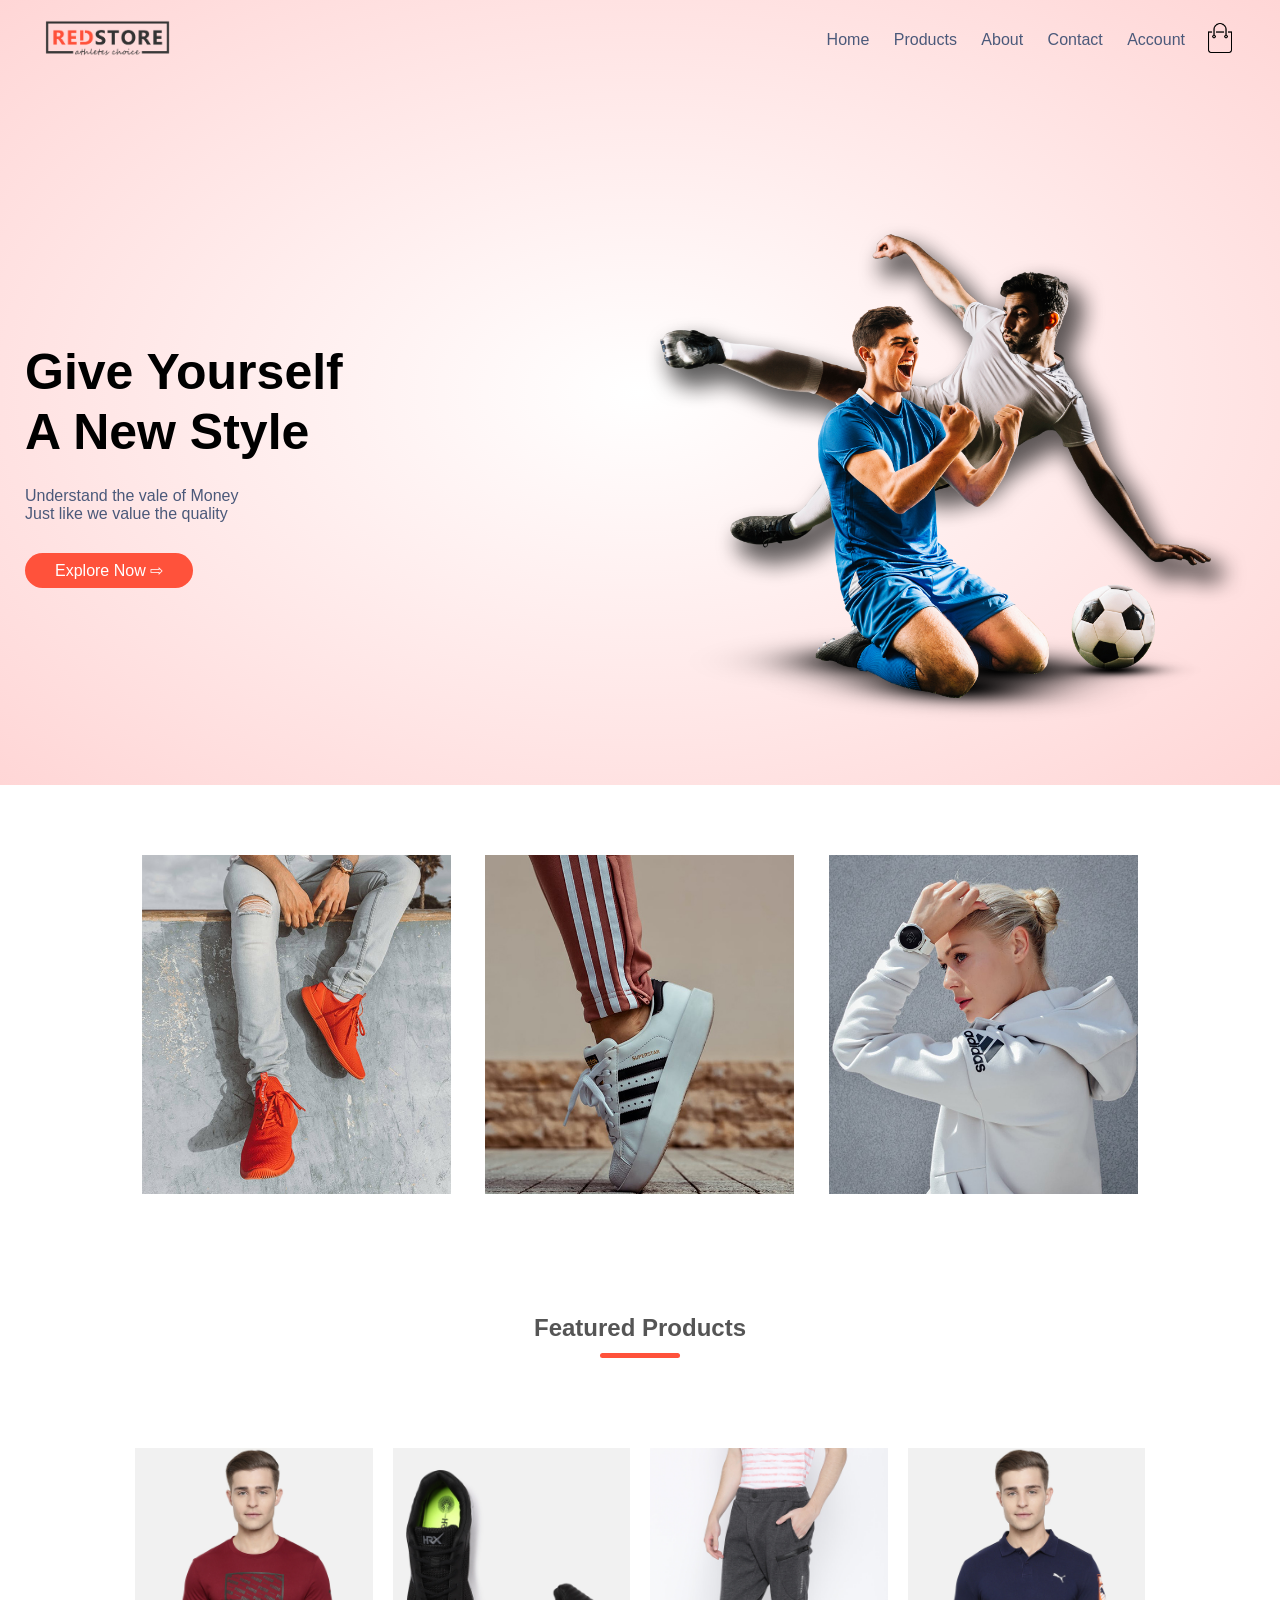
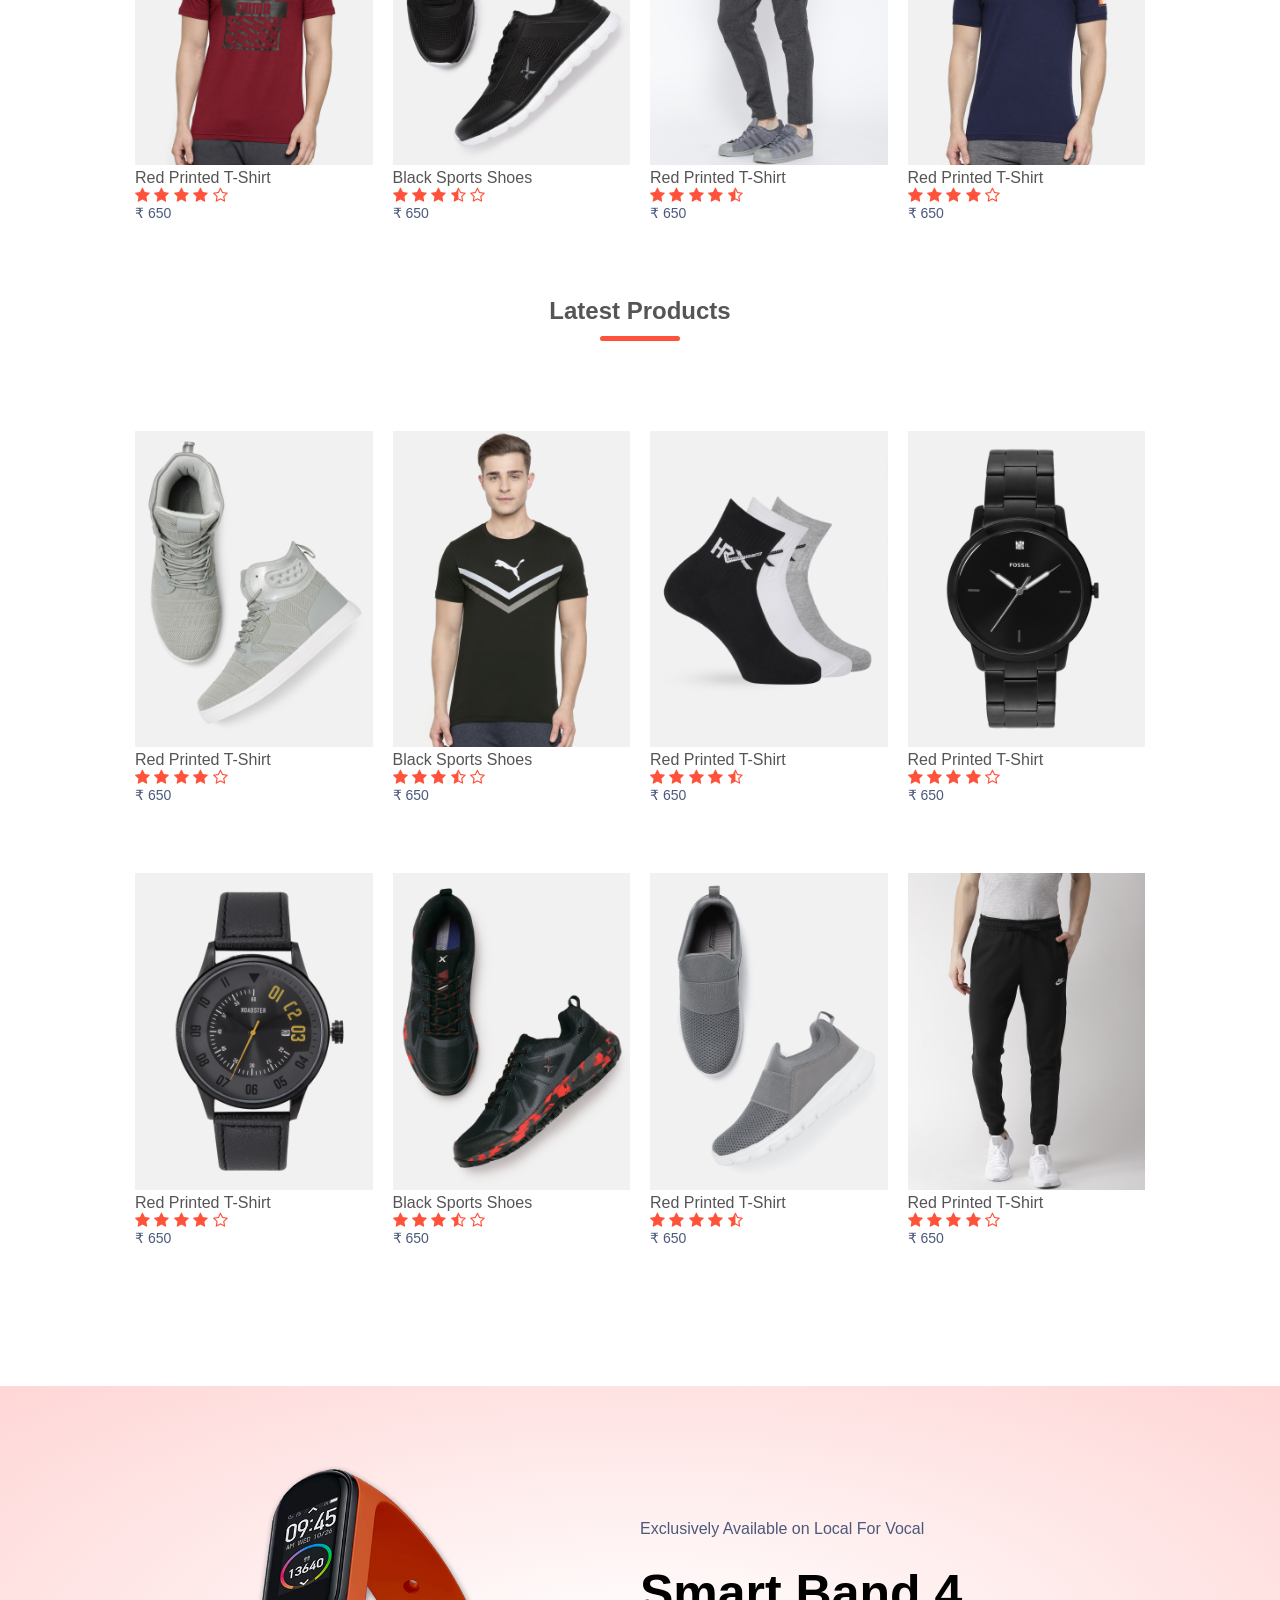
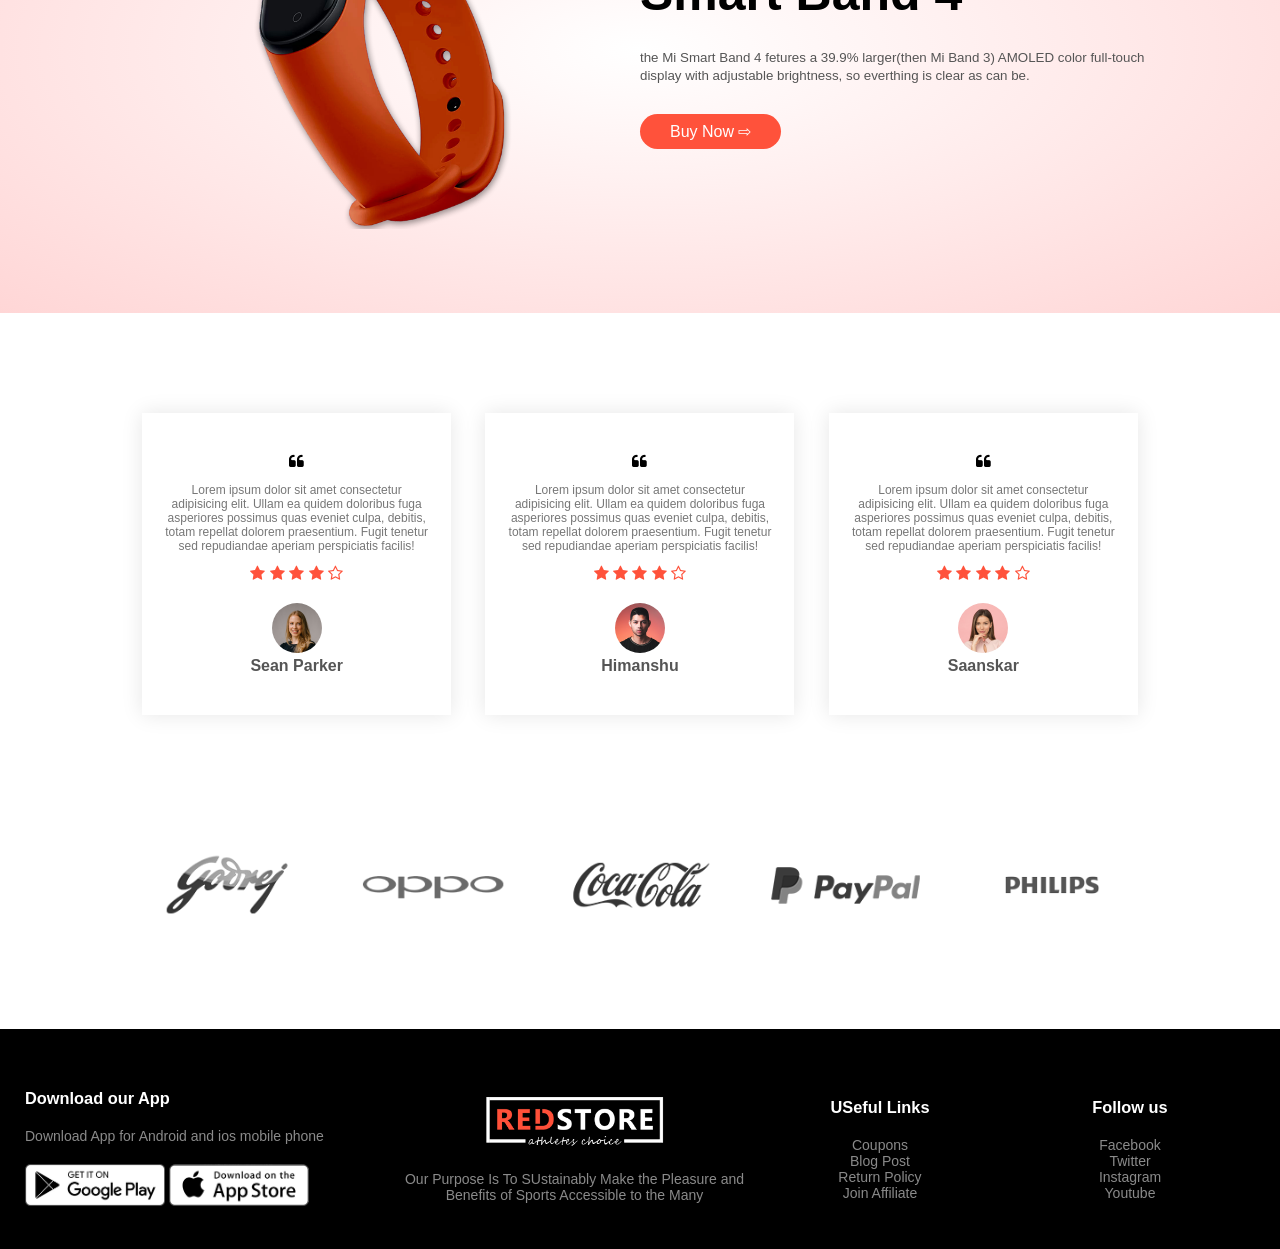
<file: index.html>
<!DOCTYPE html>
<html lang="en">
<head>
    <meta charset="UTF-8">
    <meta name="viewport" content="width=device-width, initial-scale=1.0">
    <title>Vocal for local</title>
    <link rel="stylesheet" href="style.css">
    <link rel="preconnect" href="https://fonts.googleapis.com">
<link rel="preconnect" href="https://fonts.gstatic.com" crossorigin>
<link rel="stylesheet" href="https://cdnjs.cloudflare.com/ajax/libs/font-awesome/4.7.0/css/font-awesome.min.css">

</head>
<body>
<div class="header">
    <div class="container">
        <div class="navbar">
            <div class="logo">   
            <a href="web.html"><img src="RedStore_Img/logo.png" width="125px"></a>
            </div>
        <nav>
            <ul id="MenuItems">
            <li><a href="web.html">Home</a></li>
            <li><a href="product.html">Products</a></li>
            <li><a href="">About</a></li>
            <li><a href="">Contact</a></li>
            <li><a href="account.html">Account</a></li>
            </ul>
        </nav>
        <a href="card.html"><img src="cart.png" width="30px" height="30px"></a>
        <img src="RedStore_Img/menu.png" class="menu-icon" onclick="menutoggle()">
    </div>

    <div class="row">
            <div class="col2">
                <h1>Give Yourself <br>A New Style</h1>
                <p>Understand the vale of Money <br>Just like we value the quality</p>
                <a href="product.html" class="btn">Explore Now &#8680;</a>
            </div>
            <div class="col2">
                <img src="image1.png" >
            </div>
        </div>
    </div>
</div>

<!-- featured categories -->
<div class="categories">
    <div class="small-container">
    <div class="row">
       <div class="col-3">
        <img src="category-1.jpg" >
       </div>
       <div class="col-3">
        <img src="category-2.jpg" >
       </div>
       <div class="col-3">
        <img src="category-3.jpg" >
       </div>
    </div>
    </div>
</div>

<!-- featured products -->
<div class="small-container">
    <h2 class="title1">Featured Products</h2>
    <div class="row">
        <div class="col-4">
            <a href="prodect-detail.html"><img src="product-1.jpg" ></a>
            <h4>Red Printed T-Shirt</h4>
            <div class="rating">
                <i class="fa fa-star" ></i>
                <i class="fa fa-star" ></i>
                <i class="fa fa-star" ></i>
                <i class="fa fa-star" ></i>
                <i class="fa fa-star-o" ></i>
            </div>
            <p>&#8377 650</p>
        </div>
        <div class="col-4">
            <img src="product-2.jpg" >
            <h4>Black Sports Shoes</h4>
            <div class="rating">
                <i class="fa fa-star" ></i>
                <i class="fa fa-star" ></i>
                <i class="fa fa-star" ></i>
                <i class="fa fa-star-half-o" ></i>
                <i class="fa fa-star-o" ></i>
            </div>
            <p>&#8377 650</p>
        </div>
        <div class="col-4">
            <img src="product-3.jpg" >
            <h4>Red Printed T-Shirt</h4>
            <div class="rating">
                <i class="fa fa-star" ></i>
                <i class="fa fa-star" ></i>
                <i class="fa fa-star" ></i>
                <i class="fa fa-star" ></i>
                <i class="fa fa-star-half-o" ></i>
            </div>
            <p>&#8377 650</p>
        </div>
        <div class="col-4">
            <img src="product-4.jpg" >
            <h4>Red Printed T-Shirt</h4>
            <div class="rating">
                <i class="fa fa-star" ></i>
                <i class="fa fa-star" ></i>
                <i class="fa fa-star" ></i>
                <i class="fa fa-star" ></i>
                <i class="fa fa-star-o" ></i>
            </div>
            <p>&#8377 650</p>
        </div>
    </div>

    <h2 class="title1">Latest Products</h2>
    <div class="row">
        <div class="col-4">
            <img src="product-5.jpg" >
            <h4>Red Printed T-Shirt</h4>
            <div class="rating">
                <i class="fa fa-star" ></i>
                <i class="fa fa-star" ></i>
                <i class="fa fa-star" ></i>
                <i class="fa fa-star" ></i>
                <i class="fa fa-star-o" ></i>
            </div>
            <p>&#8377 650</p>
        </div>
        <div class="col-4">
            <img src="product-6.jpg" >
            <h4>Black Sports Shoes</h4>
            <div class="rating">
                <i class="fa fa-star" ></i>
                <i class="fa fa-star" ></i>
                <i class="fa fa-star" ></i>
                <i class="fa fa-star-half-o" ></i>
                <i class="fa fa-star-o" ></i>
            </div>
            <p>&#8377 650</p>
        </div>
        <div class="col-4">
            <img src="product-7.jpg" >
            <h4>Red Printed T-Shirt</h4>
            <div class="rating">
                <i class="fa fa-star" ></i>
                <i class="fa fa-star" ></i>
                <i class="fa fa-star" ></i>
                <i class="fa fa-star" ></i>
                <i class="fa fa-star-half-o" ></i>
            </div>
            <p>&#8377 650</p>
        </div>
        <div class="col-4">
            <img src="product-8.jpg" >
            <h4>Red Printed T-Shirt</h4>
            <div class="rating">
                <i class="fa fa-star" ></i>
                <i class="fa fa-star" ></i>
                <i class="fa fa-star" ></i>
                <i class="fa fa-star" ></i>
                <i class="fa fa-star-o" ></i>
            </div>
            <p>&#8377 650</p>
        </div>
        <div class="row">
            <div class="col-4">
                <img src="product-9.jpg" >
                <h4>Red Printed T-Shirt</h4>
                <div class="rating">
                    <i class="fa fa-star" ></i>
                    <i class="fa fa-star" ></i>
                    <i class="fa fa-star" ></i>
                    <i class="fa fa-star" ></i>
                    <i class="fa fa-star-o" ></i>
                </div>
                <p>&#8377 650</p>
            </div>
            <div class="col-4">
                <img src="product-10.jpg" >
                <h4>Black Sports Shoes</h4>
                <div class="rating">
                    <i class="fa fa-star" ></i>
                    <i class="fa fa-star" ></i>
                    <i class="fa fa-star" ></i>
                    <i class="fa fa-star-half-o" ></i>
                    <i class="fa fa-star-o" ></i>
                </div>
                <p>&#8377 650</p>
            </div>
            <div class="col-4">
                <img src="product-11.jpg" >
                <h4>Red Printed T-Shirt</h4>
                <div class="rating">
                    <i class="fa fa-star" ></i>
                    <i class="fa fa-star" ></i>
                    <i class="fa fa-star" ></i>
                    <i class="fa fa-star" ></i>
                    <i class="fa fa-star-half-o" ></i>
                </div>
                <p>&#8377 650</p>
            </div>
            <div class="col-4">
                <img src="product-12.jpg" >
                <h4>Red Printed T-Shirt</h4>
                <div class="rating">
                    <i class="fa fa-star" ></i>
                    <i class="fa fa-star" ></i>
                    <i class="fa fa-star" ></i>
                    <i class="fa fa-star" ></i>
                    <i class="fa fa-star-o" ></i>
                </div>
                <p>&#8377 650</p>
            </div>
        </div>
    </div>

</div>


<!-- ----offer--- -->
<div class="offer">
    <div class="small-container">
        <div class="row">
            <div class="col2">
                <img src="exclusive.png" class="offer-img">
            </div>
            <div class="col2">
                <p>Exclusively Available on Local For Vocal</p>
                <h1>Smart Band 4</h1>
                <small>the Mi Smart Band 4 fetures a 39.9% larger(then Mi Band 3) AMOLED color full-touch display with adjustable brightness, so everthing is clear as can be.</small>
                <a href="" class="btn">Buy Now &#8680</a>
            </div>
        </div>
    </div>
</div>

<!-- testimonial -->
<div class="testimonial">
    <div class="small-container">
        <div class="row">
            <div class="col-3">
                <i class="fa fa-quote-left" ></i>
                <p>Lorem ipsum dolor sit amet consectetur adipisicing elit. Ullam ea quidem doloribus fuga asperiores possimus quas eveniet culpa, debitis, totam repellat dolorem praesentium. Fugit tenetur sed repudiandae aperiam perspiciatis facilis!</p>
                <div class="rating">
                    <i class="fa fa-star" ></i>
                    <i class="fa fa-star" ></i>
                    <i class="fa fa-star" ></i>
                    <i class="fa fa-star" ></i>
                    <i class="fa fa-star-o" ></i>
                </div>
                <img src="user-1.png" >
                <h3>Sean Parker</h3>
            </div>
            <div class="col-3">
                <i class="fa fa-quote-left" ></i>
                <p>Lorem ipsum dolor sit amet consectetur adipisicing elit. Ullam ea quidem doloribus fuga asperiores possimus quas eveniet culpa, debitis, totam repellat dolorem praesentium. Fugit tenetur sed repudiandae aperiam perspiciatis facilis!</p>
                <div class="rating">
                    <i class="fa fa-star" ></i>
                    <i class="fa fa-star" ></i>
                    <i class="fa fa-star" ></i>
                    <i class="fa fa-star" ></i>
                    <i class="fa fa-star-o" ></i>
                    
                </div>
                <img src="user-2.png" >
                <h3>Himanshu</h3>
            </div>
            <div class="col-3">
                <i class="fa fa-quote-left" ></i>
                <p>Lorem ipsum dolor sit amet consectetur adipisicing elit. Ullam ea quidem doloribus fuga asperiores possimus quas eveniet culpa, debitis, totam repellat dolorem praesentium. Fugit tenetur sed repudiandae aperiam perspiciatis facilis!</p>
                <div class="rating">
                    <i class="fa fa-star" ></i>
                    <i class="fa fa-star" ></i>
                    <i class="fa fa-star" ></i>
                    <i class="fa fa-star" ></i>
                    <i class="fa fa-star-o" ></i>
                </div>
                <img src="user-3.png" >
                <h3>Saanskar</h3>
            </div>
        </div>
    </div>
</div>

<!-- Brands -->
    <div class="brands">
        <div class="small-container">
            <div class="row">
                <div class="col-5">
                    <img src="RedStore_Img/logo-godrej.png" >
                </div>
                <div class="col-5">
                    <img src="RedStore_Img/logo-oppo.png" >
                </div>
                <div class="col-5">
                    <img src="RedStore_Img/logo-coca-cola.png" >
                </div>
                <div class="col-5">
                    <img src="RedStore_Img/logo-paypal.png" >
                </div>
                <div class="col-5">
                    <img src="RedStore_Img/logo-philips.png" >
                </div>
            </div>
        </div>
    </div>


    <!-- footer -->
    <div class="footer">
        <div class="container">
            <div class="row">
                <div class="foter-col-1">
                    <h3>Download our App</h3>
                    <p>Download App for Android and ios mobile phone</p>
                    <div class="app-logo">
                        <img src="RedStore_Img/play-store.png" >
                        <img src="RedStore_Img/app-store.png" >
                    </div>
                </div>
                <div class="foter-col-2">
                   <img src="RedStore_Img/logo-white.png" >
                    <p>Our Purpose Is To SUstainably Make the Pleasure and Benefits of Sports Accessible to the Many</p>
                </div>
                <div class="foter-col-3">
                    <h3>USeful Links</h3>
                   <ul>
                    <li>Coupons</li>
                    <li>Blog Post</li>
                    <li>Return Policy</li>
                    <li>Join Affiliate</li>
                   </ul>
                </div>
                <div class="foter-col-4">
                    <h3>Follow us</h3>
                   <ul>
                    <li>Facebook</li>
                    <li>Twitter</li>
                    <li>Instagram</li>
                    <li>Youtube</li>
                   </ul>
                </div>
            </div>
        
        </div>
    </div>

    <!-- js for toggle -->
    <script>
        var MenuItems=document.getElementById("MenuItems")
        MenuItems.style.maxHeight="0px"
        function menutoggle(){
            if(MenuItems.style.maxHeight=="0px"){
                MenuItems.style.maxHeight="200px";
            }
            else{
                MenuItems.style.maxHeight="0px";
            }
        }
    </script>
</body>
</html>
</file>
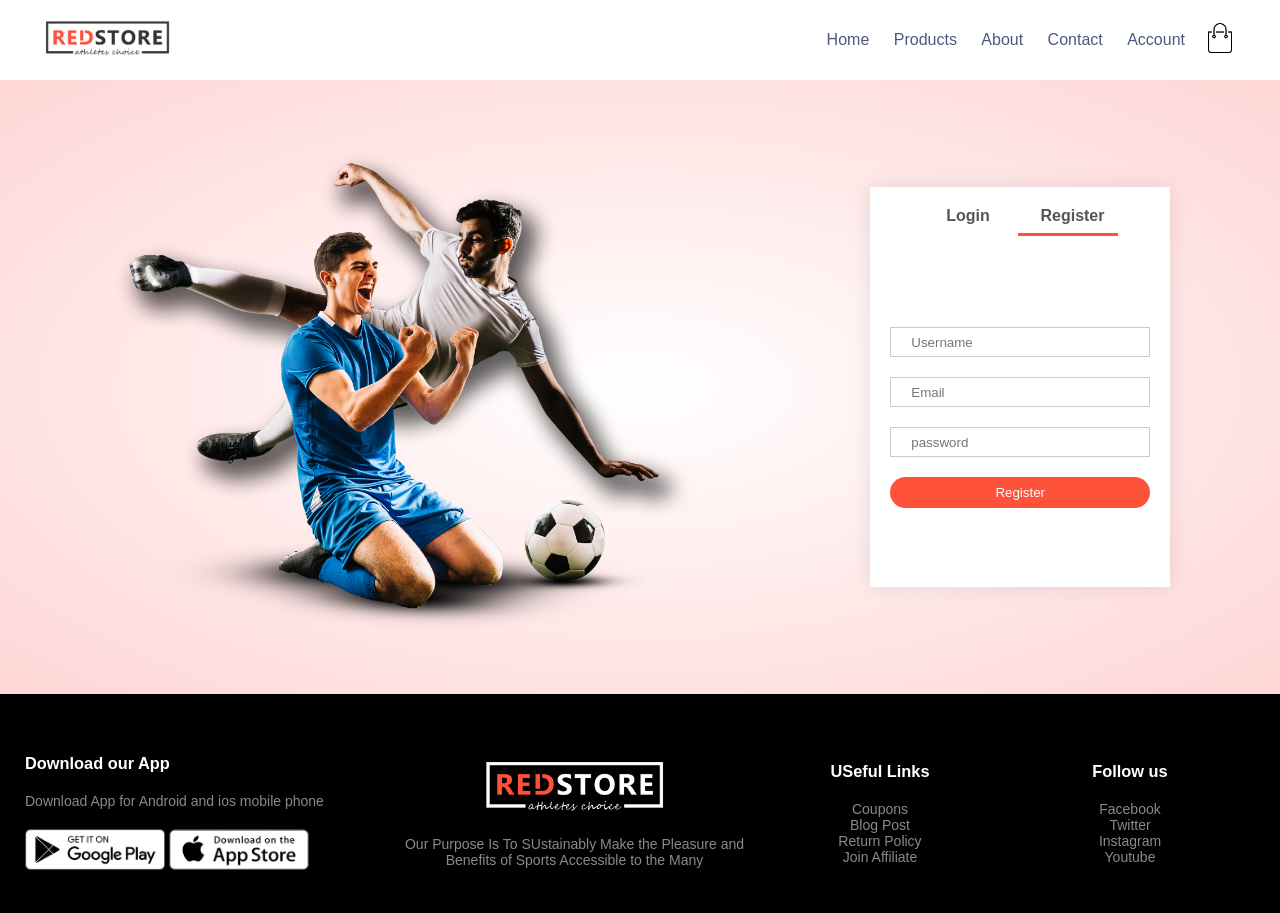
<file: account.html>
<!DOCTYPE html>
<html lang="en">
<head>
    <meta charset="UTF-8">
    <meta name="viewport" content="width=device-width, initial-scale=1.0">
    <title>All Products -RedStore </title>
    <link rel="stylesheet" href="style.css">
    <link rel="preconnect" href="https://fonts.googleapis.com">
<link rel="preconnect" href="https://fonts.gstatic.com" crossorigin>
<link rel="stylesheet" href="https://cdnjs.cloudflare.com/ajax/libs/font-awesome/4.7.0/css/font-awesome.min.css">

</head>
<body >

    <div class="container">
        <div class="navbar">
            <div class="logo">
            <a href="web.html"><img src="RedStore_Img/logo.png" width="125px"></a>
            </div>
        <nav>
            <ul id="MenuItems">
            <li><a href="web.html">Home</a></li>
            <li><a href="product.html">Products</a></li>
            <li><a href="">About</a></li>
            <li><a href="">Contact</a></li>
            <li><a href="account.html">Account</a></li>
            </ul>
        </nav>
        <a href="card.html"><img src="cart.png" width="30px" height="30px"></a>
        <img src="RedStore_Img/menu.png" class="menu-icon" onclick="menutoggle()">
    </div>
    </div>

    <!-- account page -->
    <div class="account-page" style="width: 100%; height: 100%;">
        <div class="container">
            <div class="row">
                <div class="col-2" style="width: 591px;">
                    <img src="image1.png" width="100%">
                </div>

                <div class="col-2">
                    <div class="form-container">
                        <div class="form-btn">
                            <span onclick="login()">Login</span>
                            <span onclick="register()">Register</span>
                            <hr id="Indicator">
                        </div>

                        <form id ="LoginForm">
                            <input type="text" placeholder="Username">
                            <input type="password"placeholder="password">
                            <button type="submit" class="btn">Login</button>
                            <a href="">Forgot password</a>
                        </form>

                        <form id ="RegForm">
                            <input type="text" placeholder="Username">
                            <input type="email" placeholder="Email">
                            <input type="password"placeholder="password">
                            <button type="submit" class="btn">Register</button>
                        </form>
                    </div>
                </div>
            </div>
        </div>
    </div>
        



    <!-- footer -->
    <div class="footer">
        <div class="container">
            <div class="row">
                <div class="foter-col-1">
                    <h3>Download our App</h3>
                    <p>Download App for Android and ios mobile phone</p>
                    <div class="app-logo">
                        <img src="RedStore_Img/play-store.png" >
                        <img src="RedStore_Img/app-store.png" >
                    </div>
                </div>
                <div class="foter-col-2">
                   <img src="RedStore_Img/logo-white.png" >
                    <p>Our Purpose Is To SUstainably Make the Pleasure and Benefits of Sports Accessible to the Many</p>
                </div>
                <div class="foter-col-3">
                    <h3>USeful Links</h3>
                   <ul>
                    <li>Coupons</li>
                    <li>Blog Post</li>
                    <li>Return Policy</li>
                    <li>Join Affiliate</li>
                   </ul>
                </div>
                <div class="foter-col-4">
                    <h3>Follow us</h3>
                   <ul>
                    <li>Facebook</li>
                    <li>Twitter</li>
                    <li>Instagram</li>
                    <li>Youtube</li>
                   </ul>
                </div>
            </div>
        
        </div>
    </div>

    <!-- js for toggle -->
    <script>
        var MenuItems=document.getElementById("MenuItems")
        MenuItems.style.maxHeight="0px"
        function menutoggle(){
            if(MenuItems.style.maxHeight=="0px"){
                MenuItems.style.maxHeight="200px";
            }
            else{
                MenuItems.style.maxHeight="0px";
            }
        }
    </script>
    <!-- js for toggel -->

    <script>
        var LoginForm=document.getElementById("LoginForm");
        var RegForm=document.getElementById("RegForm");
        var Indicator=document.getElementById("Indicator");

        function register(){
            RegForm.style.transform="translateX(0px)";
            LoginForm.style.transform="translateX(0px)";
            Indicator.style.transform="translateX(100px)";
        }
        function login(){

            RegForm.style.transform="translateX(300px)";
            LoginForm.style.transform="translateX(300px)";
            Indicator.style.transform="translateX(0px)";
        }


    </script>
    
</body>
</html>
</file>
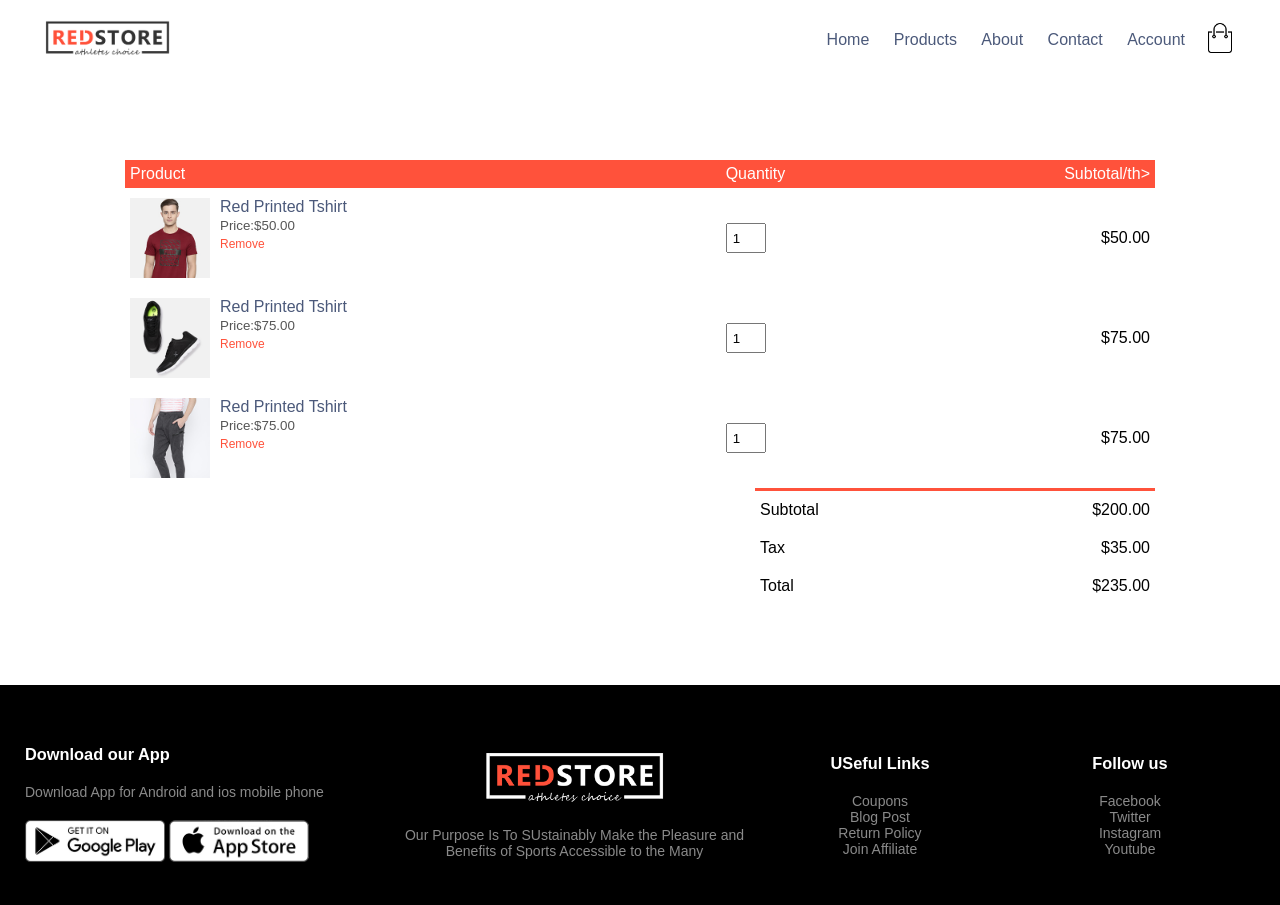
<file: card.html>
<!DOCTYPE html>
<html lang="en">
<head>
    <meta charset="UTF-8">
    <meta name="viewport" content="width=device-width, initial-scale=1.0">
    <title>All Products -RedStore </title>
    <link rel="stylesheet" href="style.css">
    <link rel="preconnect" href="https://fonts.googleapis.com">
<link rel="preconnect" href="https://fonts.gstatic.com" crossorigin>
<link rel="stylesheet" href="https://cdnjs.cloudflare.com/ajax/libs/font-awesome/4.7.0/css/font-awesome.min.css">

</head>
<body>

    <div class="container">
        <div class="navbar">
            <div class="logo">
            <a href="web.html"><img src="RedStore_Img/logo.png" width="125px"></a>
            </div>
        <nav>
            <ul id="MenuItems">
            <li><a href="web.html">Home</a></li>
            <li><a href="product.html">Products</a></li>
            <li><a href="">About</a></li>
            <li><a href="">Contact</a></li>
            <li><a href="account.html">Account</a></li>
            </ul>
        </nav>
       <a href="card.html"> <img src="cart.png" width="30px" height="30px"></a>
        <img src="RedStore_Img/menu.png" class="menu-icon" onclick="menutoggle()">
    </div>
    </div>
    <!-- cart item details -->
    
    <div class="small-container cart-page">
        <table>
            <tr>
                <th>Product</th>
                <th>Quantity</th>
                <th>Subtotal/th>
            </tr>
            <tr>
                <td>
                    <div class="cart-info">
                        <img src="RedStore_Img/buy-1.jpg" >
                        <div>
                            <p> Red Printed Tshirt</p>
                            <small>Price:$50.00</small>
                            <br>
                            <a href="">Remove</a>
                        </div>
                    </div>
                </td>
                <td><input type="number" value="1"></td>
                <td>$50.00</td>
            </tr>
            <tr>
                <td>
                    <div class="cart-info">
                        <img src="RedStore_Img/buy-2.jpg" >
                        <div>
                            <p> Red Printed Tshirt</p>
                            <small>Price:$75.00</small>
                            <br>
                            <a href="">Remove</a>
                        </div>
                    </div>
                </td>
                <td><input type="number" value="1"></td>
                <td>$75.00</td>
            </tr>
            <tr>
                <td>
                    <div class="cart-info">
                        <img src="RedStore_Img/buy-3.jpg" >
                        <div>
                            <p> Red Printed Tshirt</p>
                            <small>Price:$75.00</small>
                            <br>
                            <a href="">Remove</a>
                        </div>
                    </div>
                </td>
                <td><input type="number" value="1"></td>
                <td>$75.00</td>
            </tr>
        </table>
        
        <div class="total-prive">
            <table>
                <tr>
                    <td>Subtotal</td>
                    <td>$200.00</td>
                </tr>
                <tr>
                    <td>Tax</td>
                    <td>$35.00</td>
                </tr>
                <tr>
                    <td>Total</td>
                    <td>$235.00</td>
                </tr>
            </table>
        </div>


    </div>


    <!-- footer -->
    <div class="footer">
        <div class="container">
            <div class="row">
                <div class="foter-col-1">
                    <h3>Download our App</h3>
                    <p>Download App for Android and ios mobile phone</p>
                    <div class="app-logo">
                        <img src="RedStore_Img/play-store.png" >
                        <img src="RedStore_Img/app-store.png" >
                    </div>
                </div>
                <div class="foter-col-2">
                   <img src="RedStore_Img/logo-white.png" >
                    <p>Our Purpose Is To SUstainably Make the Pleasure and Benefits of Sports Accessible to the Many</p>
                </div>
                <div class="foter-col-3">
                    <h3>USeful Links</h3>
                   <ul>
                    <li>Coupons</li>
                    <li>Blog Post</li>
                    <li>Return Policy</li>
                    <li>Join Affiliate</li>
                   </ul>
                </div>
                <div class="foter-col-4">
                    <h3>Follow us</h3>
                   <ul>
                    <li>Facebook</li>
                    <li>Twitter</li>
                    <li>Instagram</li>
                    <li>Youtube</li>
                   </ul>
                </div>
            </div>
        
        </div>
    </div>

    <!-- js for toggle -->
    <script>
        var MenuItems=document.getElementById("MenuItems")
        MenuItems.style.maxHeight="0px"
        function menutoggle(){
            if(MenuItems.style.maxHeight=="0px"){
                MenuItems.style.maxHeight="200px";
            }
            else{
                MenuItems.style.maxHeight="0px";
            }
        }
    </script>

    
</body>
</html>
</file>
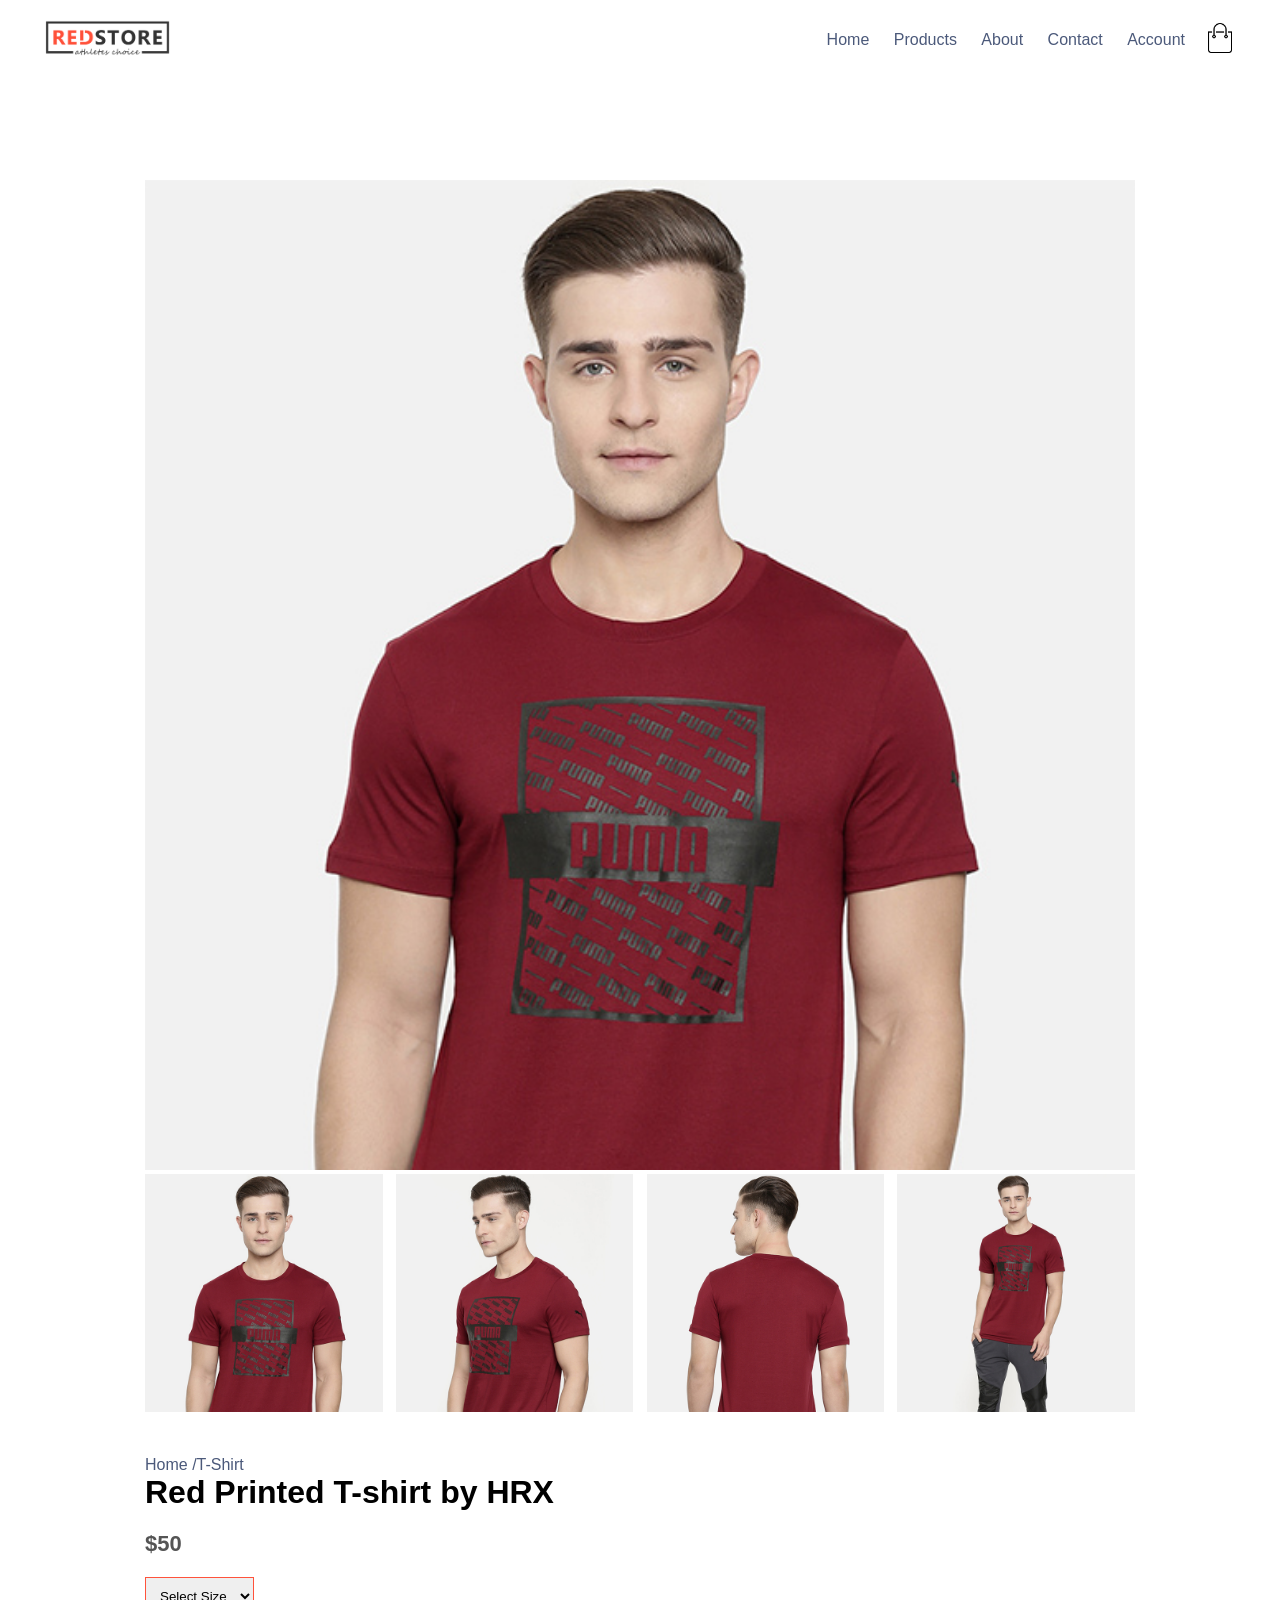
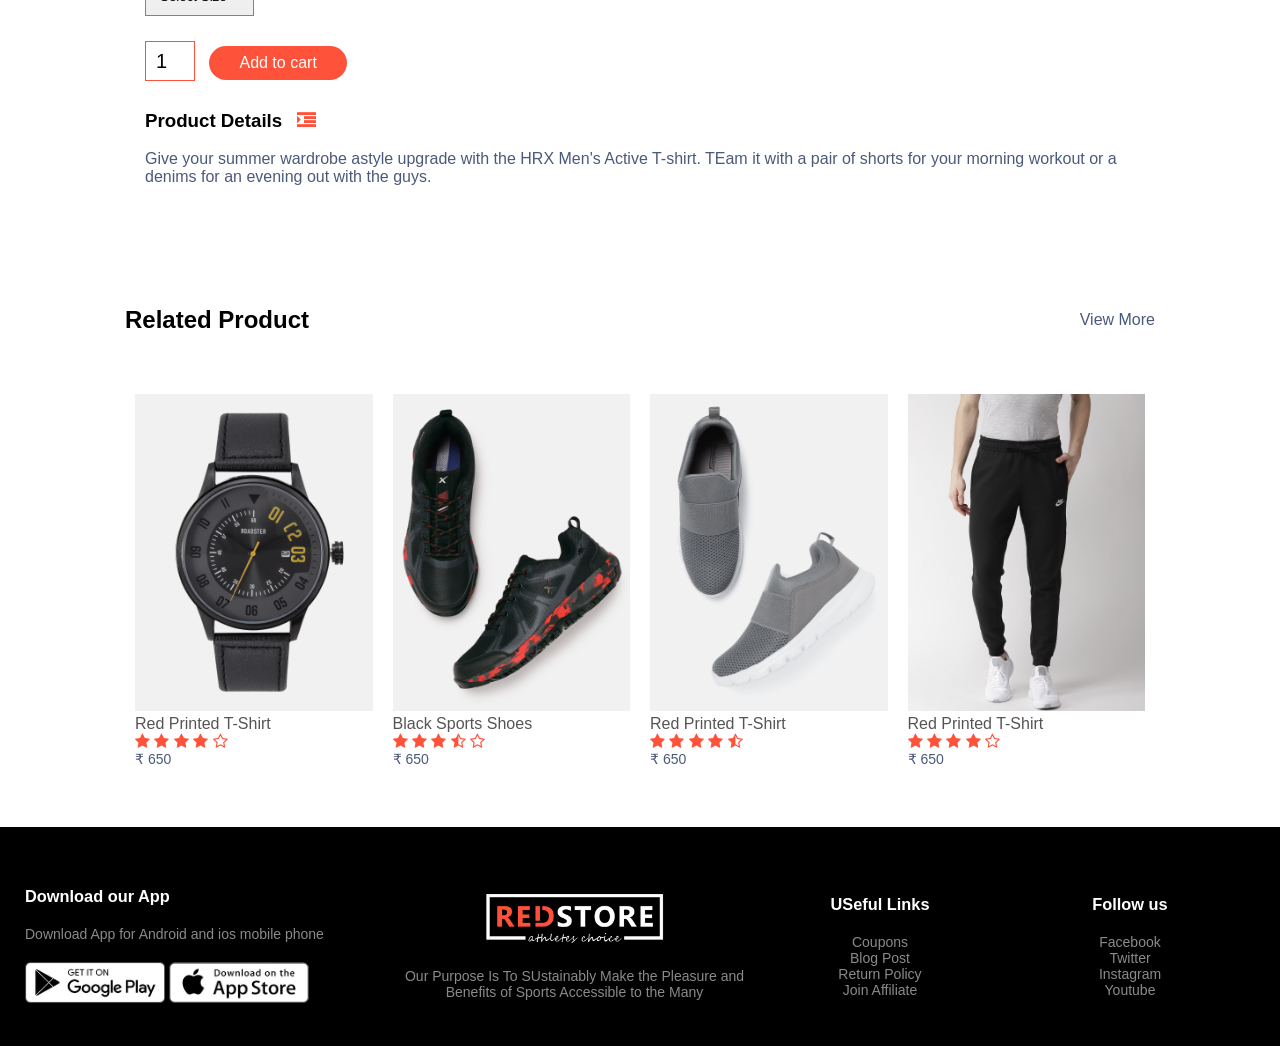
<file: prodect-detail.html>
<!DOCTYPE html>
<html lang="en">
<head>
    <meta charset="UTF-8">
    <meta name="viewport" content="width=device-width, initial-scale=1.0">
    <title>All Products -RedStore </title>
    <link rel="stylesheet" href="style.css">
    <link rel="preconnect" href="https://fonts.googleapis.com">
<link rel="preconnect" href="https://fonts.gstatic.com" crossorigin>
<link rel="stylesheet" href="https://cdnjs.cloudflare.com/ajax/libs/font-awesome/4.7.0/css/font-awesome.min.css">

</head>
<body>

    <div class="container">
        <div class="navbar">
            <div class="logo">
           <a href="web.html"> <img src="RedStore_Img/logo.png" width="125px"></a>
            </div>
        <nav>
            <ul id="MenuItems">
            <li><a href="web.html">Home</a></li>
            <li><a href="product.html">Products</a></li>
            <li><a href="">About</a></li>
            <li><a href="">Contact</a></li>
            <li><a href="account.html">Account</a></li>
            </ul>
        </nav>
        <a href="card.html"><img src="cart.png" width="30px" height="30px"></a>
        <img src="RedStore_Img/menu.png" class="menu-icon" onclick="menutoggle()">
    </div>
    </div>
    <!-- single product details -->
    <div class="small-container single-product">
        <div class="row">
            <div class="col-2">
                <img src="RedStore_Img/gallery-1.jpg" width="100%" id="ProductImg">
                
                <div class="small-img-row">
                    <div class="small-img-col">
                        <img src="RedStore_Img/gallery-1.jpg" width="100%"class="small-img">
                    </div>
                <div class="small-img-col">
                    <img src="RedStore_Img/gallery-2.jpg" width="100%"class="small-img">
                </div>
                <div class="small-img-col">
                    <img src="RedStore_Img/gallery-3.jpg" width="100%"class="small-img">
                </div>
                <div class="small-img-col">
                    <img src="RedStore_Img/gallery-4.jpg" width="100%"class="small-img">
                </div>
               
            </div>
        </div>
        
            <div class="col-2">
                <p>Home /T-Shirt</p>
                <h1>Red Printed T-shirt by HRX</h1>
                <h4>$50</h4>
                <select>
                    <option >Select Size</option>
                    <option >XXl</option>
                    <option >XL</option>
                    <option >Large</option>
                    <option >Medium</option>
                    <option >Small</option>
                </select>
                <input type="number" value="1">
                <a href="" class="btn">Add to cart</a>

                 <h3>Product Details <i class="fa fa-indent" ></i></h3>
                 <br>
                <p>Give your summer  wardrobe astyle upgrade with the HRX Men's Active T-shirt. TEam it with a pair of shorts for your morning workout or a denims for an evening out with the guys.</p> 
            </div>
        </div>
        </div>
   <!-- title -->
        <div class="small-container">
            <div class="row row-2">
                <h2>Related Product</h2>
                <p>View More</p>
            </div>
        </div>

   <!-- products -->

<div class="small-container">
        <div class="row">
            <div class="col-4">
                <img src="product-9.jpg" >
                <h4>Red Printed T-Shirt</h4>
                <div class="rating">
                    <i class="fa fa-star" ></i>
                    <i class="fa fa-star" ></i>
                    <i class="fa fa-star" ></i>
                    <i class="fa fa-star" ></i>
                    <i class="fa fa-star-o" ></i>
                </div>
                <p>&#8377 650</p>
            </div>
            <div class="col-4">
                <img src="product-10.jpg" >
                <h4>Black Sports Shoes</h4>
                <div class="rating">
                    <i class="fa fa-star" ></i>
                    <i class="fa fa-star" ></i>
                    <i class="fa fa-star" ></i>
                    <i class="fa fa-star-half-o" ></i>
                    <i class="fa fa-star-o" ></i>
                </div>
                <p>&#8377 650</p>
            </div>
            <div class="col-4">
                <img src="product-11.jpg" >
                <h4>Red Printed T-Shirt</h4>
                <div class="rating">
                    <i class="fa fa-star" ></i>
                    <i class="fa fa-star" ></i>
                    <i class="fa fa-star" ></i>
                    <i class="fa fa-star" ></i>
                    <i class="fa fa-star-half-o" ></i>
                </div>
                <p>&#8377 650</p>
            </div>
            <div class="col-4">
                <img src="product-12.jpg" >
                <h4>Red Printed T-Shirt</h4>
                <div class="rating">
                    <i class="fa fa-star" ></i>
                    <i class="fa fa-star" ></i>
                    <i class="fa fa-star" ></i>
                    <i class="fa fa-star" ></i>
                    <i class="fa fa-star-o" ></i>
                </div>
                <p>&#8377 650</p>
            </div>
        </div>
       
    </div>
  

</div>




    <!-- footer -->
    <div class="footer">
        <div class="container">
            <div class="row">
                <div class="foter-col-1">
                    <h3>Download our App</h3>
                    <p>Download App for Android and ios mobile phone</p>
                    <div class="app-logo">
                        <img src="RedStore_Img/play-store.png" >
                        <img src="RedStore_Img/app-store.png" >
                    </div>
                </div>
                <div class="foter-col-2">
                   <img src="RedStore_Img/logo-white.png" >
                    <p>Our Purpose Is To SUstainably Make the Pleasure and Benefits of Sports Accessible to the Many</p>
                </div>
                <div class="foter-col-3">
                    <h3>USeful Links</h3>
                   <ul>
                    <li>Coupons</li>
                    <li>Blog Post</li>
                    <li>Return Policy</li>
                    <li>Join Affiliate</li>
                   </ul>
                </div>
                <div class="foter-col-4">
                    <h3>Follow us</h3>
                   <ul>
                    <li>Facebook</li>
                    <li>Twitter</li>
                    <li>Instagram</li>
                    <li>Youtube</li>
                   </ul>
                </div>
            </div>
        
        </div>
    </div>

    <!-- js for toggle -->
    <script>
        var MenuItems=document.getElementById("MenuItems")
        MenuItems.style.maxHeight="0px"
        function menutoggle(){
            if(MenuItems.style.maxHeight=="0px"){
                MenuItems.style.maxHeight="200px";
            }
            else{
                MenuItems.style.maxHeight="0px";
            }
        }
    </script>

    <script>
        var ProductImg=document.getElementById("ProductImg");
        var SmallImg =document.getElementsByClassName("small-img");
        SmallImg[0].onclick =function(){
            ProductImg.src=SmallImg[0].src;
        }
        SmallImg[1].onclick =function(){
            ProductImg.src=SmallImg[1].src;
        }
        SmallImg[2].onclick =function(){
            ProductImg.src=SmallImg[2].src;
        }
        SmallImg[3].onclick =function(){
            ProductImg.src=SmallImg[3].src;
        }
    </script>
</body>
</html>
</file>
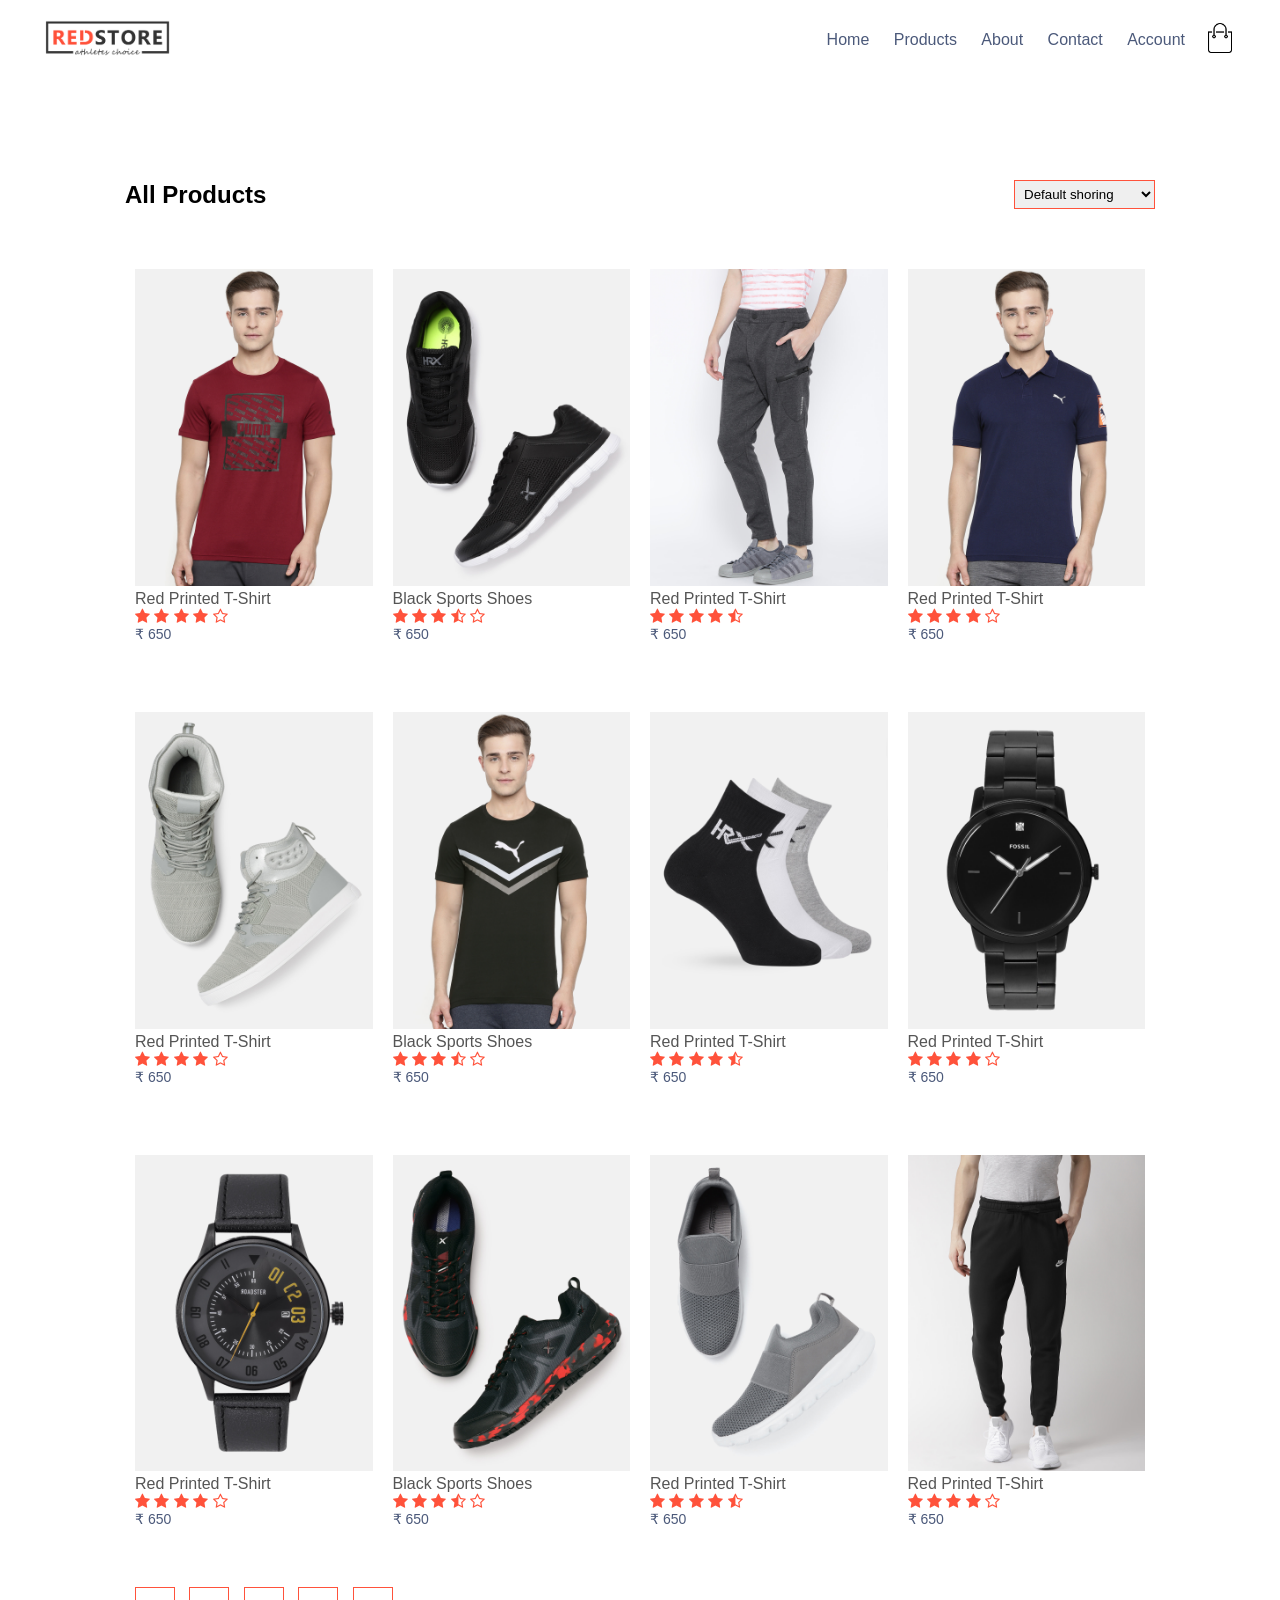
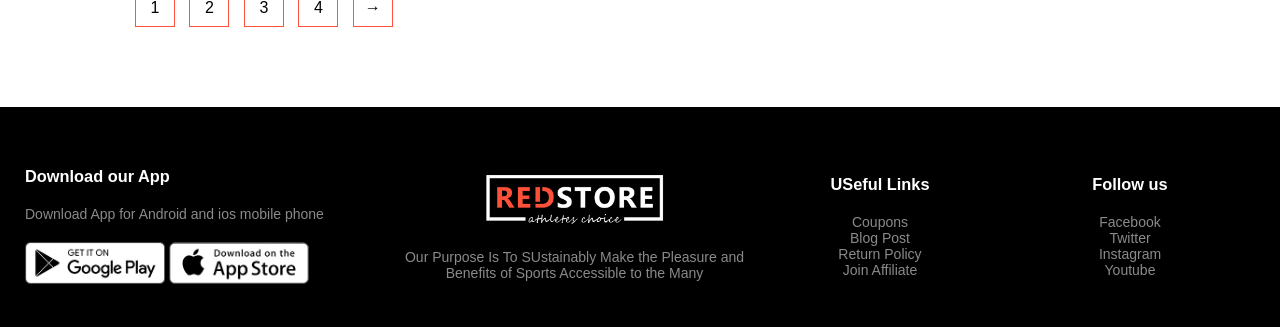
<file: product.html>
<!DOCTYPE html>
<html lang="en">
<head>
    <meta charset="UTF-8">
    <meta name="viewport" content="width=device-width, initial-scale=1.0">
    <title>All Products -RedStore </title>
    <link rel="stylesheet" href="style.css">
    <link rel="preconnect" href="https://fonts.googleapis.com">
<link rel="preconnect" href="https://fonts.gstatic.com" crossorigin>
<link rel="stylesheet" href="https://cdnjs.cloudflare.com/ajax/libs/font-awesome/4.7.0/css/font-awesome.min.css">

</head>
<body>

    <div class="container">
        <div class="navbar">
            <div class="logo">
            <a href="web.html"><img src="RedStore_Img/logo.png" width="125px"></a>
            </div>
        <nav>
            <ul id="MenuItems">
            <li><a href="web.html">Home</a></li>
            <li><a href="product.html">Products</a></li>
            <li><a href="">About</a></li>
            <li><a href="">Contact</a></li>
            <li><a href="account.html">Account</a></li>
            </ul>
        </nav>
        <a href="card.html"><img src="cart.png" width="30px" height="30px"></a>
        <img src="RedStore_Img/menu.png" class="menu-icon" onclick="menutoggle()">
    </div>

    </div>

<div class="small-container">
    <div class="row row-2">
        <h2>All Products</h2>
        <select >
            <option >Default shoring</option>
            <option >Short by price</option>
            <option >short by rating</option>
            <option >short by popularity</option>
            <option >short by sale</option>
        </select>
    </div>
    <div class="row">
        <div class="col-4">
            <a href="prodect-detail.html"><img src="product-1.jpg" ></a>
            <h4>Red Printed T-Shirt</h4>
            <div class="rating">
                <i class="fa fa-star" ></i>
                <i class="fa fa-star" ></i>
                <i class="fa fa-star" ></i>
                <i class="fa fa-star" ></i>
                <i class="fa fa-star-o" ></i>
            </div>
            <p>&#8377 650</p>
        </div>
        <div class="col-4">
            <img src="product-2.jpg" >
            <h4>Black Sports Shoes</h4>
            <div class="rating">
                <i class="fa fa-star" ></i>
                <i class="fa fa-star" ></i>
                <i class="fa fa-star" ></i>
                <i class="fa fa-star-half-o" ></i>
                <i class="fa fa-star-o" ></i>
            </div>
            <p>&#8377 650</p>
        </div>
        <div class="col-4">
            <img src="product-3.jpg" >
            <h4>Red Printed T-Shirt</h4>
            <div class="rating">
                <i class="fa fa-star" ></i>
                <i class="fa fa-star" ></i>
                <i class="fa fa-star" ></i>
                <i class="fa fa-star" ></i>
                <i class="fa fa-star-half-o" ></i>
            </div>
            <p>&#8377 650</p>
        </div>
        <div class="col-4">
            <img src="product-4.jpg" >
            <h4>Red Printed T-Shirt</h4>
            <div class="rating">
                <i class="fa fa-star" ></i>
                <i class="fa fa-star" ></i>
                <i class="fa fa-star" ></i>
                <i class="fa fa-star" ></i>
                <i class="fa fa-star-o" ></i>
            </div>
            <p>&#8377 650</p>
        </div>
    </div>
   
    <div class="row">
        <div class="col-4">
            <img src="product-5.jpg" >
            <h4>Red Printed T-Shirt</h4>
            <div class="rating">
                <i class="fa fa-star" ></i>
                <i class="fa fa-star" ></i>
                <i class="fa fa-star" ></i>
                <i class="fa fa-star" ></i>
                <i class="fa fa-star-o" ></i>
            </div>
            <p>&#8377 650</p>
        </div>
        <div class="col-4">
            <img src="product-6.jpg" >
            <h4>Black Sports Shoes</h4>
            <div class="rating">
                <i class="fa fa-star" ></i>
                <i class="fa fa-star" ></i>
                <i class="fa fa-star" ></i>
                <i class="fa fa-star-half-o" ></i>
                <i class="fa fa-star-o" ></i>
            </div>
            <p>&#8377 650</p>
        </div>
        <div class="col-4">
            <img src="product-7.jpg" >
            <h4>Red Printed T-Shirt</h4>
            <div class="rating">
                <i class="fa fa-star" ></i>
                <i class="fa fa-star" ></i>
                <i class="fa fa-star" ></i>
                <i class="fa fa-star" ></i>
                <i class="fa fa-star-half-o" ></i>
            </div>
            <p>&#8377 650</p>
        </div>
        <div class="col-4">
            <img src="product-8.jpg" >
            <h4>Red Printed T-Shirt</h4>
            <div class="rating">
                <i class="fa fa-star" ></i>
                <i class="fa fa-star" ></i>
                <i class="fa fa-star" ></i>
                <i class="fa fa-star" ></i>
                <i class="fa fa-star-o" ></i>
            </div>
            <p>&#8377 650</p>
        </div>
        <div class="row">
            <div class="col-4">
                <img src="product-9.jpg" >
                <h4>Red Printed T-Shirt</h4>
                <div class="rating">
                    <i class="fa fa-star" ></i>
                    <i class="fa fa-star" ></i>
                    <i class="fa fa-star" ></i>
                    <i class="fa fa-star" ></i>
                    <i class="fa fa-star-o" ></i>
                </div>
                <p>&#8377 650</p>
            </div>
            <div class="col-4">
                <img src="product-10.jpg" >
                <h4>Black Sports Shoes</h4>
                <div class="rating">
                    <i class="fa fa-star" ></i>
                    <i class="fa fa-star" ></i>
                    <i class="fa fa-star" ></i>
                    <i class="fa fa-star-half-o" ></i>
                    <i class="fa fa-star-o" ></i>
                </div>
                <p>&#8377 650</p>
            </div>
            <div class="col-4">
                <img src="product-11.jpg" >
                <h4>Red Printed T-Shirt</h4>
                <div class="rating">
                    <i class="fa fa-star" ></i>
                    <i class="fa fa-star" ></i>
                    <i class="fa fa-star" ></i>
                    <i class="fa fa-star" ></i>
                    <i class="fa fa-star-half-o" ></i>
                </div>
                <p>&#8377 650</p>
            </div>
            <div class="col-4">
                <img src="product-12.jpg" >
                <h4>Red Printed T-Shirt</h4>
                <div class="rating">
                    <i class="fa fa-star" ></i>
                    <i class="fa fa-star" ></i>
                    <i class="fa fa-star" ></i>
                    <i class="fa fa-star" ></i>
                    <i class="fa fa-star-o" ></i>
                </div>
                <p>&#8377 650</p>
            </div>
        </div>
       
    </div>
    <div class="page-btn">
        <span>1</span>
        <span>2</span>
        <span>3</span>
        <span>4</span>
        <span> &#8594; </span>
    </div>


</div>




    <!-- footer -->
    <div class="footer">
        <div class="container">
            <div class="row">
                <div class="foter-col-1">
                    <h3>Download our App</h3>
                    <p>Download App for Android and ios mobile phone</p>
                    <div class="app-logo">
                        <img src="RedStore_Img/play-store.png" >
                        <img src="RedStore_Img/app-store.png" >
                    </div>
                </div>
                <div class="foter-col-2">
                   <img src="RedStore_Img/logo-white.png" >
                    <p>Our Purpose Is To SUstainably Make the Pleasure and Benefits of Sports Accessible to the Many</p>
                </div>
                <div class="foter-col-3">
                    <h3>USeful Links</h3>
                   <ul>
                    <li>Coupons</li>
                    <li>Blog Post</li>
                    <li>Return Policy</li>
                    <li>Join Affiliate</li>
                   </ul>
                </div>
                <div class="foter-col-4">
                    <h3>Follow us</h3>
                   <ul>
                    <li>Facebook</li>
                    <li>Twitter</li>
                    <li>Instagram</li>
                    <li>Youtube</li>
                   </ul>
                </div>
            </div>
        
        </div>
    </div>

    <!-- js for toggle -->
    <script>
        var MenuItems=document.getElementById("MenuItems")
        MenuItems.style.maxHeight="0px"
        function menutoggle(){
            if(MenuItems.style.maxHeight=="0px"){
                MenuItems.style.maxHeight="200px";
            }
            else{
                MenuItems.style.maxHeight="0px";
            }
        }
    </script>
</body>
</html>
</file>
<file: style.css>
*{
    margin :0;
    padding: 0;/*use for space arround the element*/
    box-sizing: border-box;
}
body{
    font-family: 'Poppins', sans-serif;
}
.navbar{
    display: flex;
    align-items: center;
    padding: 20px;
}
nav{
    flex: 1;
    text-align: right;
}
nav ul{
    display: inline-block;
    list-style-type: none;
}
nav ul li{
    display: inline-block;
    margin-right: 20px;
}
a{
    text-decoration: none;/*use for removing underline */
    color: #4B597A;
}
p{
    color:#4B597A ;
}
.container{
    max-width: 1300px;
    margin: auto;
    padding-left: 25px;
    padding-right: 25px;
}
.row{
    display: flex;
    align-items: center;
    flex-wrap: wrap;
    justify-content: space-around;
}
.col2{
    flex-basis: 50%;
    min-width: 300px;
}
.col2 img{
    max-width: 100%;
    padding: 50px 0;
}
.col2 h1{
    font-size: 50px;
    line-height: 60px;
    margin: 25px 0 ;
}
.btn{
    display: inline-block;
    background: #ff523b;
    color: white;
    padding: 8px 30px;
    margin: 30px 0;
    border-radius:30px ;
    
}
.btn:hover{
    background:#563434 ;
}

.header{
    background: radial-gradient(#fff,#ffd6d6);
}
.header .row{
    margin-top: 70px;
}
.categories{
    margin: 70px 0;
}
.col-3{
    flex-basis: 30%;
    min-width: 250px;
    margin-bottom: 30px;
}
.col-3 img{
    width: 100%;
}
.small-container{
    max-width: 1080px;
    margin:auto;
    padding-left: 25px;
    padding-right: 25px;
}
.col-4{
    flex-basis: 25%;
    padding: 10px;
    min-width: 200px;
    margin-bottom: 50px;
    transition: transform 0.5s;
}
.col-4 img{
    width: 100%;
}
.title1{
    text-align: center;
    margin: 0 auto 80px;
    position: relative;
    line-height: 60px;
    color: #555;
}
.title1::after{
    content: '';
    background: #ff523b;
    width: 80px;
    height: 5px;
    border-radius: 5px;
    position: absolute;
    bottom: 0;
    left: 50%;
    transform: translateX(-50%);
}
h4{
    color: #555;
    font-weight: normal;
}
.col-4 p{
    font-size: 14px;
}
.rating .fa{
    color: #ff523b;
}
.col-4:hover{
    transform: translateY(-5px);
}

/* offer */
.offer{
    background: radial-gradient(#fff,#ffd6d6);
    margin-top: 80px;
    padding: 30px 0;
}
.col2 .offer-img{
    padding: 50px;
}
small{
    color: #555;
}



/* testimonial */
.testimonial{
    padding-top: 100px;
}
.testimonial .col-3{
    text-align: center;
    padding: 40px 20px;
    box-shadow: 0 0 20px 0px rgba(0, 0, 0, 0.1);
    cursor: pointer;
 
}
.testimonial .col-3 img{
    width: 50px;
    margin-top: 20px;
    border-radius: 50%;
}
.fa .fa-quote-left{
    font-size: 32px;
    color: #ff523b;
}
.col-3 p{
    font-size: 12px;
    margin: 12px 0;
    color: #777;
}
.testimonial .col-3 h3{
    font-weight: 600;
    color: #555;
    font-size: 16px;
}


/* barnds */
.brands{
    margin: 100px auto;
}
.col-5{
    width: 160px;
}
.col-5 img{
    width: 100%;
    cursor: pointer;
    filter: grayscale(100%);
}
.col-5 img:hover{
    filter: grayscale(0);
}

/* footer */
.footer{
    background-color: black;
    color: #8a8a8a;
    font-size: 14px;
    padding: 60px 0 20px;
}
.footer p{
    color: #8a8a8a;
}
.footer h3{
    color: white;
    margin-bottom: 20px;
}

.foter-col-1,.foter-col-2,.foter-col-3,.foter-col-4{
    min-width: 250px;
    margin-bottom: 20px;
}
.foter-col-1{
    flex-basis: 30%;
}
.foter-col-2{
    flex:1;
    text-align: center;
}
.foter-col-2 img{
    width: 180px;
    margin-bottom: 20px;
}
.foter-col-3,.foter-col-4{
    flex-basis: 12%;
    text-align: center;
}
ul{
    list-style-type: none;
}
.app-logo{
    margin-top: 20px;
}
.app-logo img{
    width: 140px;
}
.menu-icon{
    width: 28px;
    margin-left: 20px;
    display: none;
}

/* all products */
.row-2{
    justify-content: space-between;
    margin: 100px auto 50px;
}
select{
    border: 1px solid #ff523b;
    padding: 5px;
}
select:focus{
    outline: none;
}

.page-btn{
    margin: 0 auto 80px;
}
.page-btn span{
    display: inline-block;
    border: 1px solid #ff523b;
    margin-left: 10px;
    width: 40px;
    height:40px ;
    text-align: center;
    line-height: 40px;
    cursor: pointer;
}
.page-btn span:hover{
    background: #ff523b ;
    color: white;
}

@media only screen and (max-width:800px){
    nav ul{
        position: absolute;
        top: 100px;
        left: 0;
        background: #333;
        width: 100%;
        overflow: hidden;
        transition: max-height 0.5s;
    }
    nav ul li{
    display: block;
    margin-right: 50px;
    margin-top: 10px;
    margin-bottom: 10px;
    }
    nav ul li a{
        color: white;
    }
    
    .menu-icon{
        display: block;
        cursor: pointer;

    }
}

@media only screen and (max-width:600px){
    .row{
        text-align: center;
    }
    .col2,.col-3,.col-4{
        flex-basis: 100%;
    }
    .single-product .row{
        text-align: left;
    }
    .single-product .col-2{
        padding: 20px 0;
    }
    .single-product h1{
        font-size: 26px;
        line-height: 32px;
    }
    .cart-info{
        display: none;
    }
}



.single-product{
    margin-top: 80px;

}
.single-product .col-2 img{
    padding: 0;
}
.single-product .col-2{
    padding: 20px;
}
.single-product h4{
    margin: 20px 0;
    font-size: 22px;
    font-weight: bold;
}
.single-product select{
    display: block;
    padding: 10px;
    margin-top: 20px;
}
.single-product input{
    width: 50px;
    height: 40px;
    padding-left: 10px;
    font-size: 20px;
    margin-right :10px; ;
    border: 1px solid #ff523b;
}
input:focus{
    outline: none;
}
.single-product .fa {
    color: #ff523b;
    margin-left: 10px;
}
.small-img-row{
    display: flex;
    justify-content: space-between;
}
.small-img-col{
    flex-basis: 24%;
    cursor: pointer;
}


/* cart item details  */
.cart-page{
    margin: 80px auto;
}
table{
    width: 100%;
    border-collapse: collapse;
}
.cart-info{
    display: flex;
    flex-wrap: wrap;
}
th{
    text-align: left;
    padding: 5px;
    color: white;
    background-color: #ff523b ;
    font-weight: normal;
}
td{
    padding: 10px 5px ;
}
td input{
    width: 40px;
    height: 30px;
    padding: 5px;
}
td a{
    color:  #ff523b;
    font-size: 12px;
}
td img{
    width: 80px;
    height: 80px;
    margin-right: 10px;
}


.total-prive{
    display: flex;
    justify-content: flex-end;
}
.total-prive table{
    border-top: 3px solid #ff523b;
    width: 100%;
    max-width: 400px;
}
td:last-child{
    text-align: right;
}
th:last-child{
    text-align: right;
}




.account-page{
    padding: 50px 0;
    background: radial-gradient(#fff,#ffd6d6);
}
.form-container{
    background :white;
    width: 300px;
    height: 400px;
    position: relative;
    text-align: center;
    padding: 20px 0;
    margin: auto;
    box-shadow: 0 0 20px 0px rgba(0,0,0,0.1);
    overflow: hidden;
}
.form-container span{
    font-weight: bold;
    padding: 0 10px;
    color: #555;
    cursor: pointer;
    width: 100px;
    display: inline-block;
}
.form-btn{
    display: inline-block;
}
.form-container form{
    max-width: 300px;
    padding: 0 20px;
    position: absolute;
    top: 130px;
    transition: all 1s;

}
form input{
    width:100% ;
    height: 30px;
    margin: 10px 0;
    padding: 0 20px;
    border: 1px solid #ccc;
}

form .btn{
    width: 100%;
    border: none;
    cursor: pointer;
    margin: 10px 0;
}
form .btn:focus{
    outline: none;
}
#LoginForm{
    left: -300px;
}
#RegForm{
    left: 0;
}
form a{
    font-size: 12px;
}
#Indicator{
    width: 100px;
    border: none;
    background:#ff523b;
    height: 3px;
    margin-top: 8px ;
    transform: translateX(100px);
    transition: all 1s;
}
</file>
